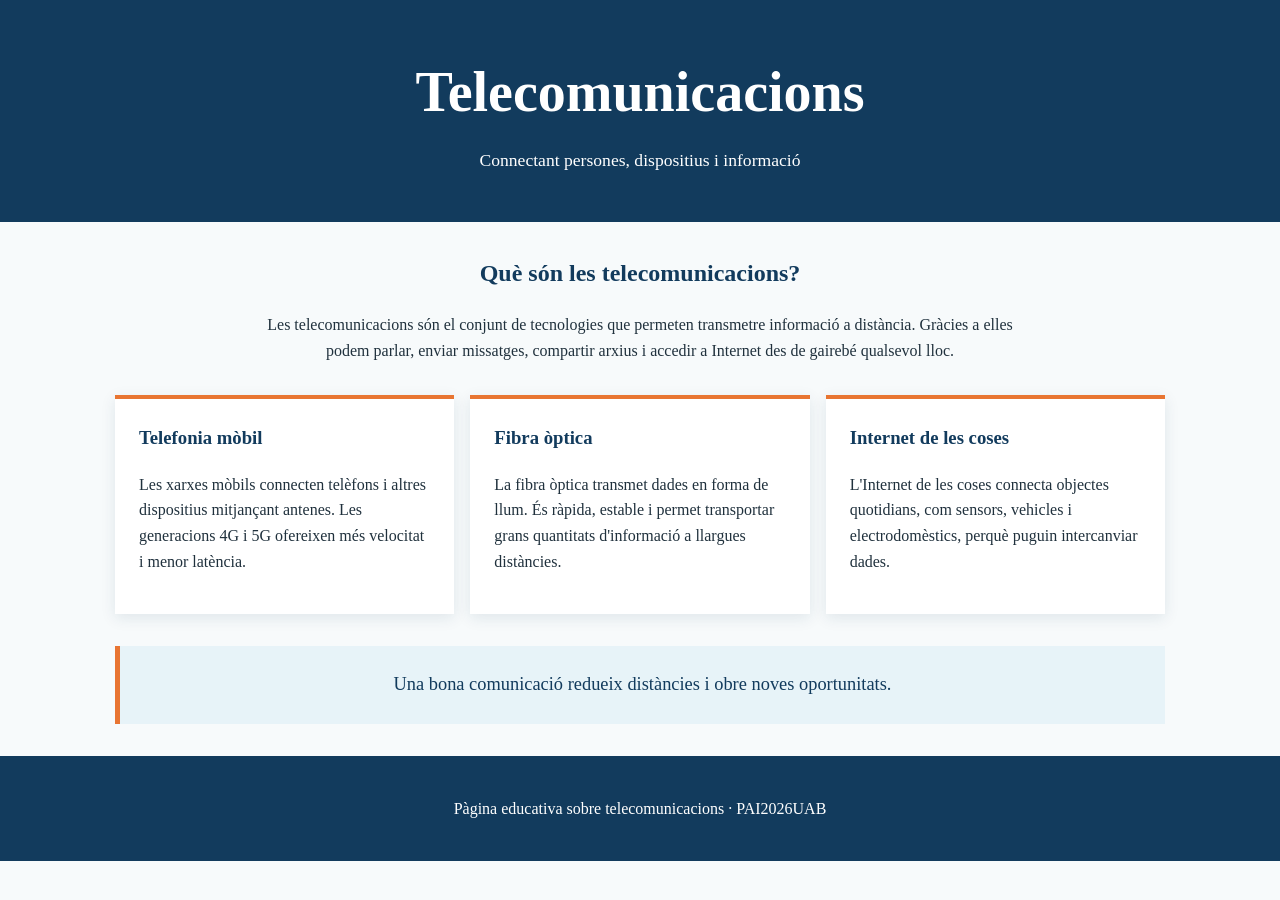
<file: index.html>
<!DOCTYPE html>
<html lang="ca">
<head>
  <meta charset="UTF-8">
  <meta name="viewport" content="width=device-width, initial-scale=1.0">
  <title>Telecomunicacions</title>
  <style>
    :root {
      --blau: #123b5d;
      --blau-clar: #e7f3f8;
      --taronja: #e87532;
      --text: #20313d;
      --fons: #f7fafb;
    }

    * {
      box-sizing: border-box;
    }

    body {
      margin: 0;
      color: var(--text);
      background: var(--fons);
      font-family: Georgia, 'Times New Roman', serif;
      line-height: 1.6;
    }

    header {
      padding: 3rem 1.5rem;
      color: white;
      text-align: center;
      background: var(--blau);
    }

    header h1 {
      margin: 0 0 0.5rem;
      font-size: clamp(2rem, 5vw, 3.5rem);
    }

    header p {
      margin: 0;
      font-size: 1.1rem;
    }

    main {
      width: min(100% - 2rem, 1050px);
      margin: 2rem auto;
    }

    .introduccio {
      max-width: 760px;
      margin: 0 auto 2rem;
      text-align: center;
    }

    .introduccio h2 {
      color: var(--blau);
    }

    .temes {
      display: grid;
      grid-template-columns: repeat(3, 1fr);
      gap: 1rem;
    }

    .tema {
      padding: 1.5rem;
      background: white;
      border-top: 4px solid var(--taronja);
      box-shadow: 0 4px 14px rgba(18, 59, 93, 0.1);
    }

    .tema h3 {
      margin-top: 0;
      color: var(--blau);
    }

    .frase {
      margin: 2rem 0;
      padding: 1.5rem;
      color: var(--blau);
      text-align: center;
      background: var(--blau-clar);
      border-left: 5px solid var(--taronja);
      font-size: 1.15rem;
    }

    footer {
      padding: 1.5rem;
      color: white;
      text-align: center;
      background: var(--blau);
    }

    @media (max-width: 700px) {
      .temes {
        grid-template-columns: 1fr;
      }
    }
  </style>
</head>
<body>
  <header>
    <h1>Telecomunicacions</h1>
    <p>Connectant persones, dispositius i informació</p>
  </header>

  <main>
    <section class="introduccio">
      <h2>Què són les telecomunicacions?</h2>
      <p>
        Les telecomunicacions són el conjunt de tecnologies que permeten transmetre
        informació a distància. Gràcies a elles podem parlar, enviar missatges,
        compartir arxius i accedir a Internet des de gairebé qualsevol lloc.
      </p>
    </section>

    <section class="temes" aria-label="Àmbits de les telecomunicacions">
      <article class="tema">
        <h3>Telefonia mòbil</h3>
        <p>
          Les xarxes mòbils connecten telèfons i altres dispositius mitjançant
          antenes. Les generacions 4G i 5G ofereixen més velocitat i menor latència.
        </p>
      </article>

      <article class="tema">
        <h3>Fibra òptica</h3>
        <p>
          La fibra òptica transmet dades en forma de llum. És ràpida, estable i
          permet transportar grans quantitats d'informació a llargues distàncies.
        </p>
      </article>

      <article class="tema">
        <h3>Internet de les coses</h3>
        <p>
          L'Internet de les coses connecta objectes quotidians, com sensors,
          vehicles i electrodomèstics, perquè puguin intercanviar dades.
        </p>
      </article>
    </section>

    <p class="frase">
      Una bona comunicació redueix distàncies i obre noves oportunitats.
    </p>
  </main>

  <footer>
    <p>Pàgina educativa sobre telecomunicacions · PAI2026UAB</p>
  </footer>
</body>
</html>
</file>
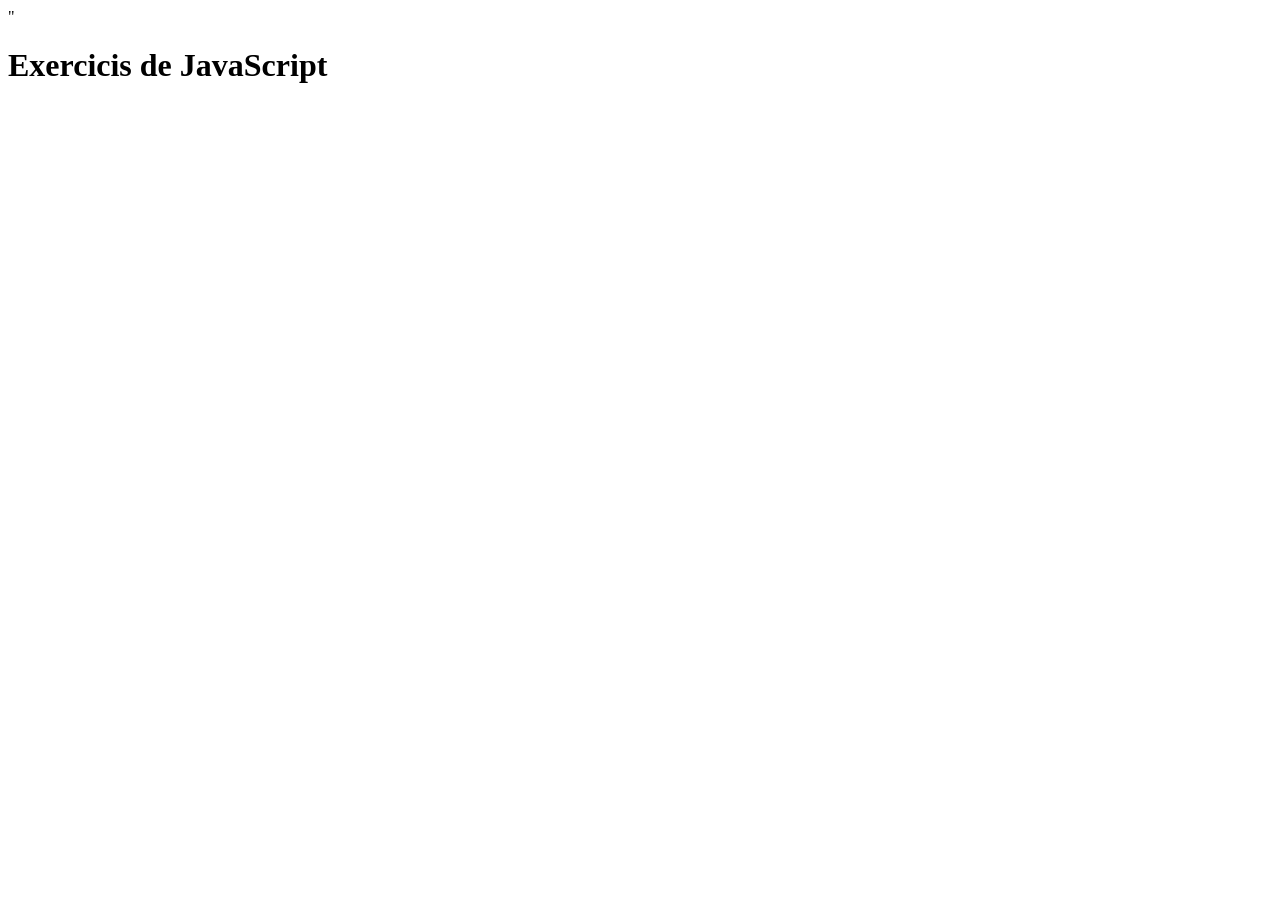
<file: HTML/ExercicisJavaScript.html>
<!DOCTYPE html> 
<html lang="en">
    <head>
        <meta charset="UTF-8">
        <meta name="viewport"
        content="width=device-width, initial-scale=1.0">"
        <title>Exercicis JavaScript</title>
    </head>
    <body>
        <h1>Exercicis de JavaScript</h1>
        <script src="Exercicis-JavaScript.js">
        </script>
        <script src="Exercicis-JavaScriptArrays.js">
        </script>
    </body>
</html>
</file>
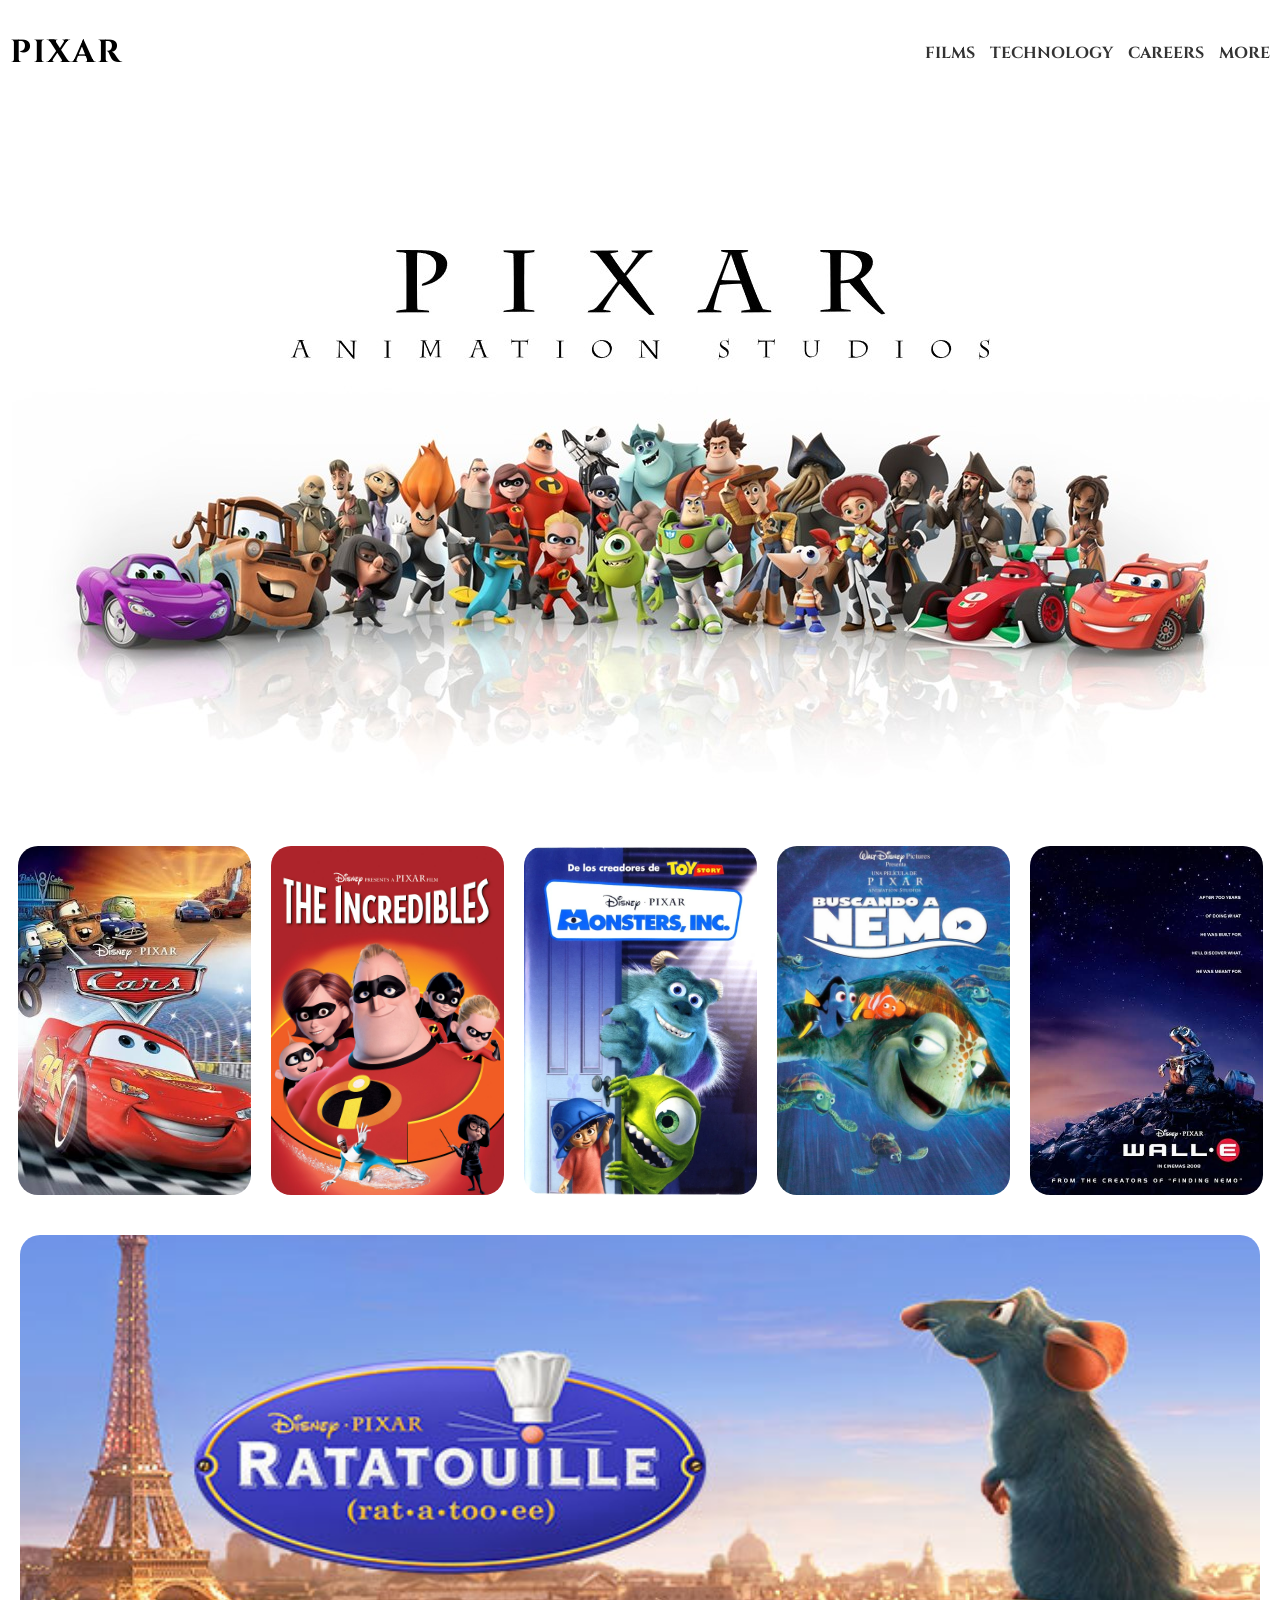
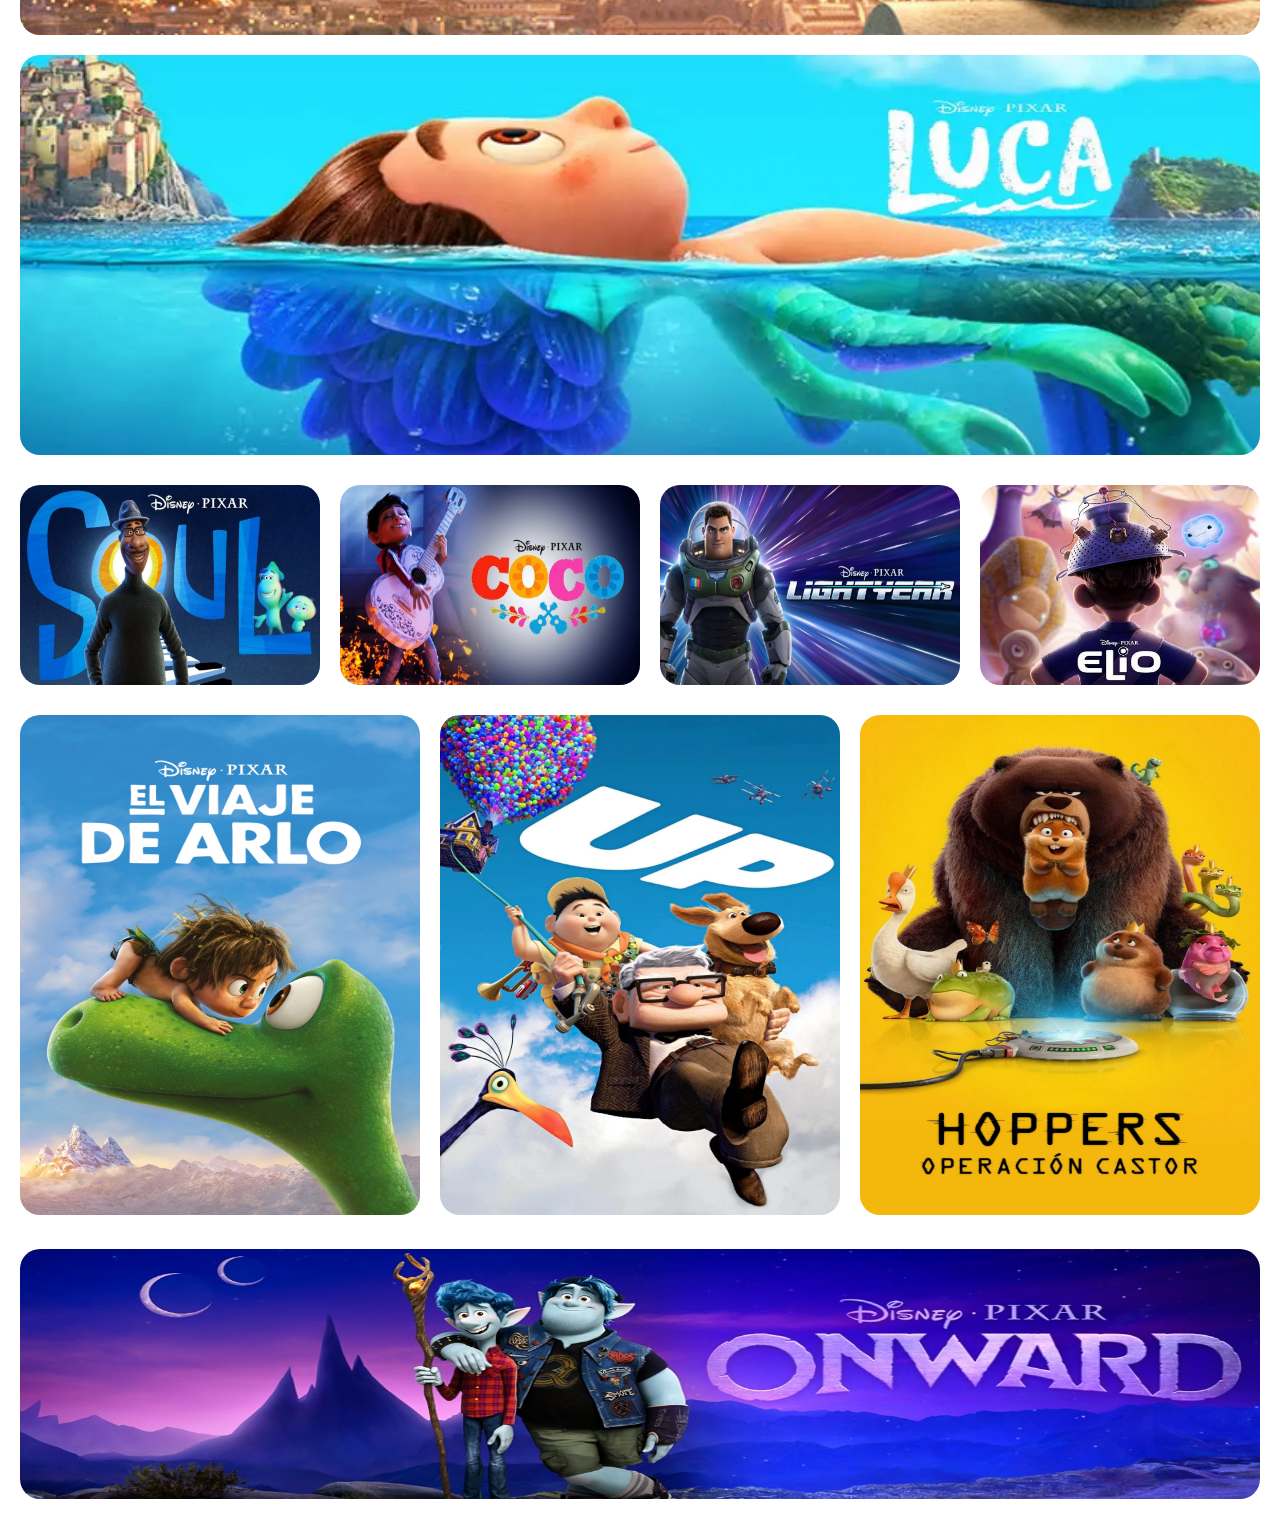
<file: PixarHTML/PIXAR.html>
<!DOCTYPE html> 
<html lang="en"> 
<head> 
    <meta charset="UTF-8"> 
    <meta name="viewport" content="width=device-width, initial-scale=1.0"> 
    <title>PIXAR</title> 
<!-- Vinculación con el archivo de estilo CSS -->
    <link rel="stylesheet" href="style.css"> 
<!-- Código para letra Cinzel de Google Fonts -->    
    <link rel="preconnect" href="https://fonts.googleapis.com">
    <link rel="preconnect" href="https://fonts.gstatic.com" crossorigin>
    <link href="https://fonts.googleapis.com/css2?family=Cinzel:wght@400..900&display=swap" rel="stylesheet">
</head>
<body>
    <header class="cabecera">
        <h1 class="title">PIXAR</h1>
        <!-- Caja contenedora para los "enlaces" del menú en la cabecera -->
         <div class="menucabecera">
            <a href="#">FILMS</a>
            <a href="#">TECHNOLOGY</a>
            <a href="#">CAREERS</a>
            <a href="#">MORE</a>
         </div>
    </header>
    <!-- Caja Portada-->
    <div class="cajaportada">
        <img src="img/PORTADA-PIXAR.jpg" alt="PORTADA PIXAR">
    </div>
    <!-- Caja contenedora para las películas específicas -->
    <section class="cajapeliculas1">
        <img src="img/CARS.jpg" alt="CARS">
        <img src="img/LOS-INCREIBLES.jpg" alt="LOS INCREIBLES">
        <img src="img/MONSTRUOS-SA.jpg" alt="MONSTRUOS SA">
        <img src="img/NEMO.jpg" alt="NEMO">
        <img src="img/WALLE.jpg" alt="WALLE">
    </section>
    <section class="cajapeliculas2"> 
        <div class="horizontales1">
            <img src="img/RATATOUILLE.jpg" alt="RATATOUILLE">
            <img src="img/LUCA.jpg" alt="LUCA"> 
        </div>
        <div class="cuartetoimagenes">
            <img src="img/SOUL.jpg" alt="SOUL">
            <img src="img/COCO.jpg" alt="COCO">
            <img src="img/LIGHTYEAR.jpg" alt="LIGHTYEAR">
            <img src="img/ELIO.jpg" alt="ELIO">
        </div>
        <div class="trioimagenes">
            <img src="img/ARLO.jpg" alt="ARLO">
            <img src="img/UP.jpg" alt="UP">
        <!-- Imagen de HOPPERS clicable para su propia página -->   
          <a href="HOPPERS.html">  
            <img src="img/HOOPERS.jpg" alt="HOOPERS">
          </a>  
        </div>
        <div class="horizontales2">
            <img src="img/ONWARD.jpg" alt="ONWARD">
        </div>
    </section>
</body>
</html>
</file>
<file: PixarHTML/style.css>
*{box-sizing: border-box; /* Para que el padding y el borde se incluyan en el ancho y alto total del elemento */
}

body {
    margin: 0;
}

/* Alinear el título a la izquierda y el div a la derecha */
.cabecera {
display: flex;
justify-content: space-between; /* Espacio entre elementos */
align-items: center; /* Alinear verticalmente */
padding: 10px; /* Espaciado interno */
}

.cabecera a {
    text-decoration: none; /* Quitar subrayado */
    color: #000000; /* Mantener el color del texto */
}

.title {
    font-family: 'Cinzel', serif;
    font-weight: 700; /* Grosor de la letra */
    letter-spacing: 2px; /* Espaciado entre letras */
    text-transform: uppercase; /* Transformar a mayúsculas */
}

/* Colocar las etiquetas <a> en línea y con un margen a la derecha */
.menucabecera {
    display: flex;
    gap: 15px; /* Espacio entre enlaces */
}

/*Quitar el subrallado y dar formato a la cabecera derecha*/
.menucabecera a {
    text-decoration: none; /* Quitar subrayado */
    color: #333; /* Color del texto negro */
    font-family: 'Cinzel', serif; /* Fuente misma que Pixar */
    font-weight: bold; /* Grosor de la letra o ponerla en negrita */

}

/*Formato individual o no para cada imagen*/
.cajaportada {
    width: 100%; /*Para ocupar todo el ancho de la pantalla */
}

.cajaportada img {
    width: 100%;
    height: auto;
    display: block;
}

/*Contenedo principal para las imagenes de las películas*/
.cajapeliculas1 {
    display: flex; /*Para que las cajas individuales se puedan colocar en filas*/
    justify-content: center; /*Para que todo quede centrado*/
    gap: 20px; /*Distancia entre cajas*/
    padding: 20px; /*Espacio interno*/
}

.cajapeliculas1 img {
    width: 100%; /*Ancho que ocupará (todo el disponible) */
    max-width: 233px; /*Máximo 233 px de ancho, pero si la caja se hace más pequeña, podrá encogerse */
    height: auto;
    border-radius: 20px; /*Para redondear los bordes de las imagenes*/
}

/* La 2a caja de películas (general) para ordenar las cajas una debajo de la otra*/
.cajapeliculas2 {
    display: flex;
    flex-direction: column; /* Para que las cajas se coloquen una debajo de la otra */
    justify-content: center;
    gap: 30px;
    padding: 20px;
    width: 100%;
}

/* Caja contenedora de las 2 imagenes horizontales de la 2a caja de películas */
.horizontales1 {
    display: flex;
    flex-direction: column; 
    gap: 20px;
    width: 100%;
}

/*Formato individual de las 2 imagenes horizontales de la 2a caja de películas */
.horizontales1 img {
    width: 100%;
    height: auto; /* Altura fija para las imágenes horizontales */
    max-height: 400px;  
    display: block;
    border-radius: 20px; /* Para redondear los bordes de las imágenes */
}

.cuartetoimagenes {
    display: flex;
    justify-content: center; /* Centrar las imágenes horizontalmente */
    gap: 20px; /* Espacio entre las imágenes */
    width: 100%;
}

.cuartetoimagenes img {
    width: 100%; 
    max-width: 300px; 
    height: auto;
    max-height: 200px; 
    border-radius: 20px; 
}

.trioimagenes {
    display: flex;
    justify-content: center; /* Centrar las imágenes horizontalmente */
    gap: 20px; /* Espacio entre las imágenes */
    width: 100%;
}

.trioimagenes img {
    width: 100%; 
    max-width: 500px; 
    height: auto;
    max-height: 500px; 
    border-radius: 20px; 
}

.trioimagenes a {
    width: 100%;
    max-width: 500px;
    display: block; /* Para que el enlace ocupe todo el ancho de la imagen */
}

.horizontales2 {
    display: flex;
    flex-direction: column; 
    gap: 20px;
    width: 100%;
}

.horizontales2 img {
    width: 100%;
    height: auto; 
    max-height: 250px;  
    display: block;
    border-radius: 20px; 
}

/* General para la imagen de portada de la página de cada película */
.CajaPortadasPelis img {
    width: 100%;
    height: auto;
    max-height: 500px;
    display: block;
}

/* Formato de la página de Hoppers */
.pagina-hoppers {
    background-color: #000000;
    color: aliceblue;
}

.pagina-hoppers .cabecera {
    background-color: #000000;
}

.pagina-hoppers .cabecera .title, .pagina-hoppers .cabecera a {
    color:aliceblue;
}

.CajaPortadasPelis {
    width: 100%; /* Para que ocupe todo el ancho de la pantalla */
}

/* Contenedor principal donde estarán los otros dos contenedores (columna imágenes y columan texto) */
.cuerpohoppers {
    display: flex;
    gap: 40px;
    padding: 30px;
    align-items: flex-start;
    width: 100%; 
}

/* Columna/Contenedor donde estarán las imagenes */
.columnaimageneshoppers {
    display: flex;
    flex-direction:column;
    gap: 19px;
    width: 35%;
}   
.columnaimageneshoppers img {
    width: 100%;
    height: auto;
    max-height: 200px;
    border-radius: 12px;
}

/* Columna/Contenedor donde estará el resumen de la película */
.columnatextohoppers {
    width: 65%;
    flex: 1;
    text-align: center;
}
.columnatextohoppers h2 {
    font-family: 'Cinzel', serif;
    font-weight: 600; /* Grosor de la letra */
    letter-spacing: 2px; /* Espaciado entre letras */
    text-transform: uppercase; /* Transformar a mayúsculas */
    margin-top: 0; /* Elimina el margen superior para alinearse con la imagen de la columna izquierda */
    color:darkgoldenrod;
}

.columnatextohoppers p {
    font-size: 18px;
    font-family: 'Times New Roman', Times, serif
}

.cuerpopersonajes {
    display: flex;
    flex-direction: column;
    gap: 0;
    padding: 0;
}

.fotopersonajes {
    width: 100%;
    height: auto;
    margin: 0;
    padding: 0;
}
.fotopersonajes img {
    max-height: 300px;
    width: 100%;
    display: block;
}

/* Caja general del personaje King George */
.kingGeorge {
    display: flex;
    gap: 40px;
    padding: 30px;
    align-items: flex-start;
    width: 100%; 
    background-color: #bab3aa;
}

.imagenKingGeorge {
    display: flex;
    flex-direction:column;
    gap: 19px;
    width: 40%;
    align-items: center;
}
.imagenKingGeorge img {
    width: 50%;
    height: auto;
    max-height: 200px;
    border-radius: 100px;
}
.imagenKingGeorge h2 {
    font-family: 'Cinzel', serif;
    font-weight: 700; /* Grosor de la letra */
    letter-spacing: 2px; /* Espaciado entre letras */
    text-transform: uppercase; /* Transformar a mayúsculas */
    margin-top: 0; /* Elimina el margen superior para alinearse con la imagen de la columna izquierda */
    color:#ffffff;
}

.textoKingGeorge {
    width: 50%;
    display: flex;         
    justify-content: center;
    align-items: center;
    align-self: center;
    flex-direction: column;
}
.textoKingGeorge p {        
    font-size: 18px;
    font-family: 'Times New Roman', Times, serif;
    text-align: center;
    letter-spacing: 1px;
    text-transform: uppercase;
    width: 100%; 
    margin: 0;
}
</file>
